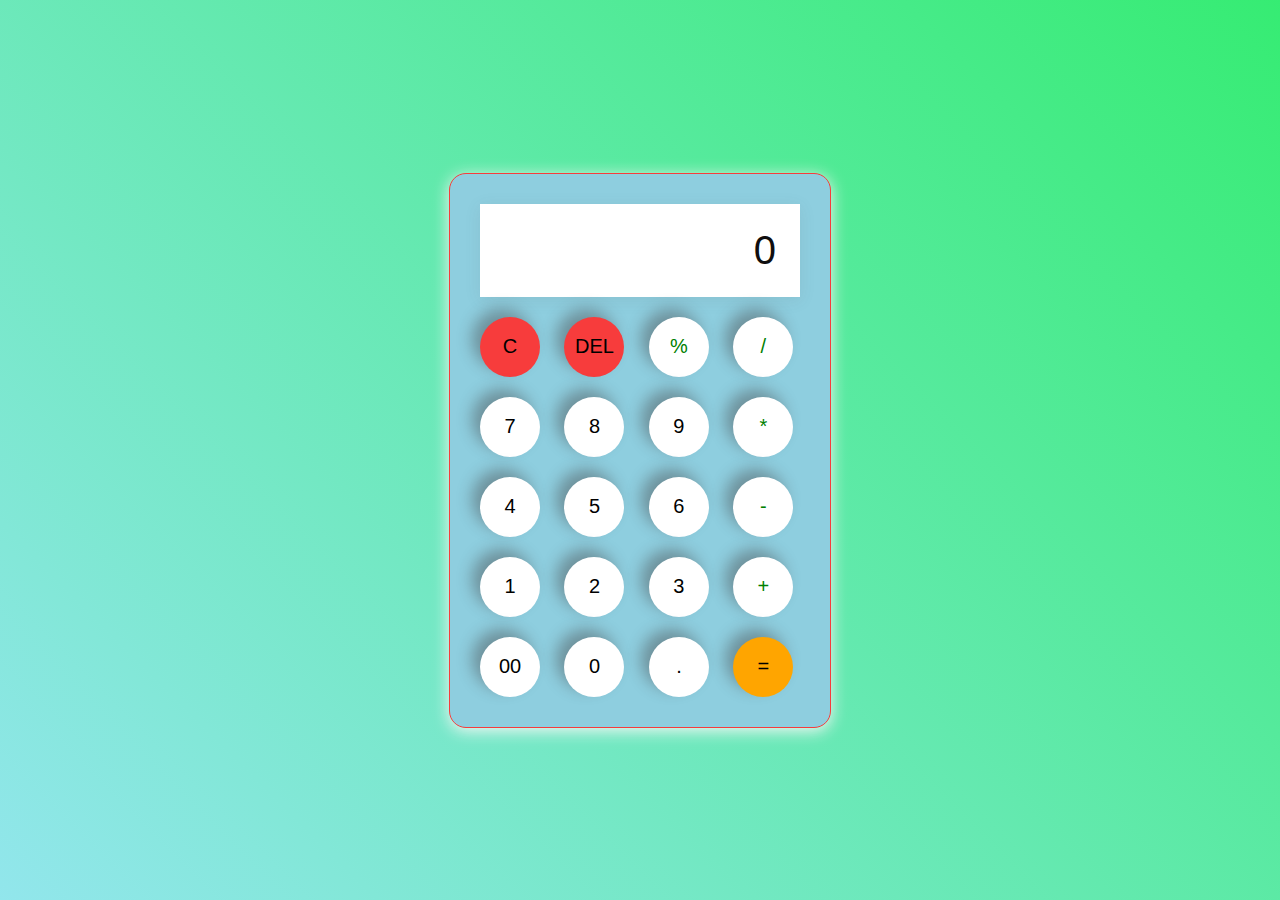
<file: index.html>
<!DOCTYPE html>
<html lang="en">
<head> 
    <meta charset="UTF-8">
    <meta name="viewport" content="width=device-width, initial-scale=1.0">
    <title>CALCULATOR</title>
<link rel="stylesheet" href="style.css">
</head>
<body>

    <div class="calculator">
        <input type="text" placeholder="0" id="inputBox" >

    <div>
        <button class="clearbt">C</button>
        <button class="delbt">DEL</button>
        <button class="Operator">%</button>
        <button class="Operator">/</button>
    </div>    
    <div>
        <button>7</button>
        <button>8</button>
        <button>9</button>
        <button class="Operator">*</button>
    </div>    
    <div>
        <button>4</button>
        <button>5</button>
        <button>6</button>
        <button class="Operator">-</button>
    </div>    
    <div>
        <button>1</button>
        <button>2</button>
        <button>3</button>
        <button class="Operator">+</button>
    </div>    
    <div>
        <button>00</button>
        <button>0</button>
        <button>.</button>
        <button class="equalbt">=</button>
    </div>    
    </div>
    <script src="index.js"></script>
</body>
</html>
</file>
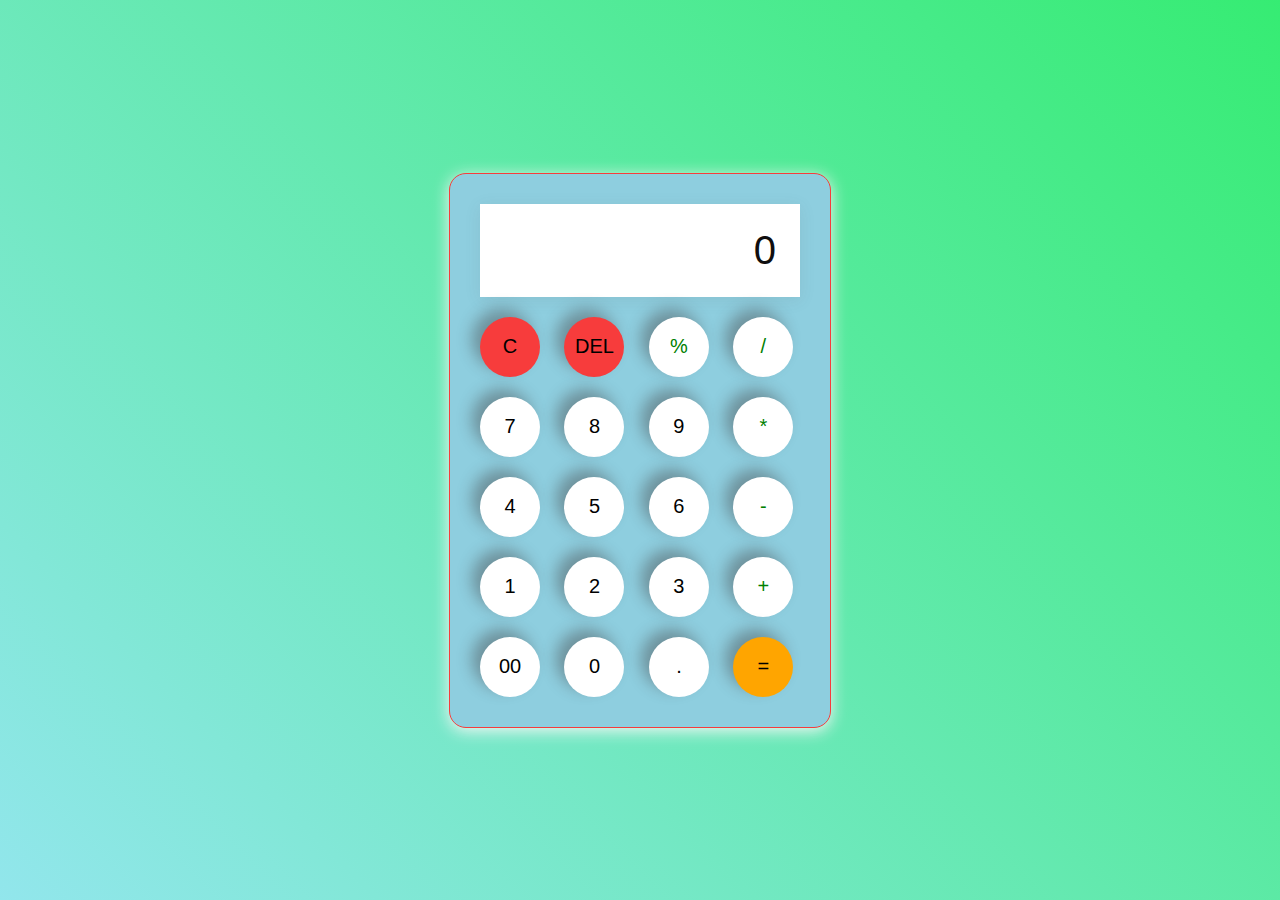
<file: calculator.html>
<!DOCTYPE html>
<html lang="en">
<head> 
    <meta charset="UTF-8">
    <meta name="viewport" content="width=device-width, initial-scale=1.0">
    <title>CALCULATOR</title>
<link rel="stylesheet" href="calstyle.css">
</head>
<body>

    <div class="calculator">
        <input type="text" placeholder="0" id="inputBox" >

    <div>
        <button class="clearbt">C</button>
        <button class="delbt">DEL</button>
        <button class="Operator">%</button>
        <button class="Operator">/</button>
    </div>    
    <div>
        <button>7</button>
        <button>8</button>
        <button>9</button>
        <button class="Operator">*</button>
    </div>    
    <div>
        <button>4</button>
        <button>5</button>
        <button>6</button>
        <button class="Operator">-</button>
    </div>    
    <div>
        <button>1</button>
        <button>2</button>
        <button>3</button>
        <button class="Operator">+</button>
    </div>    
    <div>
        <button>00</button>
        <button>0</button>
        <button>.</button>
        <button class="equalbt">=</button>
    </div>    
    </div>
    <script src="calculator.js"></script>
</body>
</html>
</file>
<file: style.css>
*{
    margin:0;
    padding: 0;
    box-sizing: border-box;
    font-family: 'Arial', sans-serif;

}

body{
    width: 100%;
    height: 100vh;
    display: flex;
    justify-content: center;
    align-items: center;
    background: linear-gradient(45deg, #92e6ec, #36ec73);
}


.calculator{
    border: 1px solid #f73c3c;
    padding: 20px;
    border-radius: 17px;
    background: rgb(142, 206, 223);
    box-shadow: 0px 3px 16px whitesmoke;
}
input{
    width: 320px;
    border: rgba(63, 56, 56, 0.829);
    padding: 24px; ;
    margin: 10px;
    background: white;
    box-shadow: 0px 3px 15px rgba(84, 84, 84, 0.1);
    font-size: 40px;
    text-align: right;
    cursor: pointer;
}
input::placeholder{
    color: rgb(15, 14, 14);
}

button{
    border: none;
    width: 60px;
    height: 60px;
    margin: 10px;
    border-radius: 50%;
    background-color: white;
    color: black;
    font-size: 20px;
    box-shadow: -8px -8px 15px rgba(63, 56, 56, 0.4);
    cursor: pointer;
}
.equalbt{
    background-color: orange;

}
.clearbt{
    background-color: #f73c3c;
}
.delbt{
    background-color: #f73c3c;
}
.Operator{
    color: green;
}
</file>
<file: calstyle.css>
*{
    margin:0;
    padding: 0;
    box-sizing: border-box;
    font-family: 'Arial', sans-serif;

}

body{
    width: 100%;
    height: 100vh;
    display: flex;
    justify-content: center;
    align-items: center;
    background: linear-gradient(45deg, #92e6ec, #36ec73);
}


.calculator{
    border: 1px solid #f73c3c;
    padding: 20px;
    border-radius: 17px;
    background: rgb(142, 206, 223);
    box-shadow: 0px 3px 16px whitesmoke;
}
input{
    width: 320px;
    border: rgba(63, 56, 56, 0.829);
    padding: 24px; ;
    margin: 10px;
    background: white;
    box-shadow: 0px 3px 15px rgba(84, 84, 84, 0.1);
    font-size: 40px;
    text-align: right;
    cursor: pointer;
}
input::placeholder{
    color: rgb(15, 14, 14);
}

button{
    border: none;
    width: 60px;
    height: 60px;
    margin: 10px;
    border-radius: 50%;
    background-color: white;
    color: black;
    font-size: 20px;
    box-shadow: -8px -8px 15px rgba(63, 56, 56, 0.4);
    cursor: pointer;
}
.equalbt{
    background-color: orange;

}
.clearbt{
    background-color: #f73c3c;
}
.delbt{
    background-color: #f73c3c;
}
.Operator{
    color: green;
}
</file>
